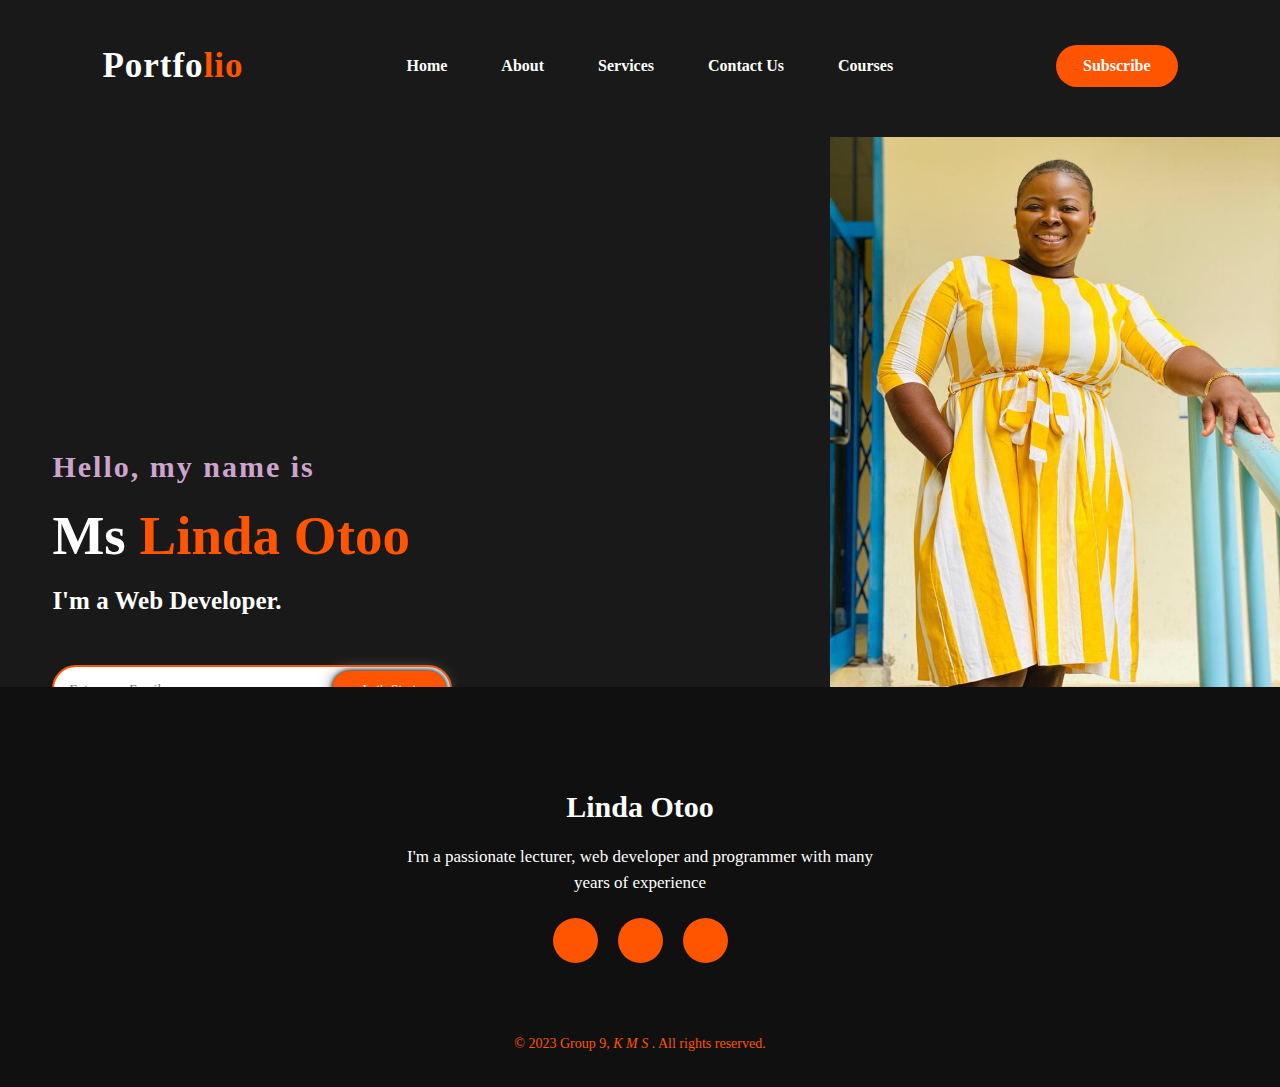
<file: index.html>
<!DOCTYPE html>
<html>
<head>
	<meta charset="utf-8">
	<meta name="viewport" content="width=device-width, initial-scale=1">
	<title>Portfolio website</title>
	<link rel="stylesheet" type="text/css" href="main.css">
	<!-- <link rel="preconnect" href="https://fonts.gstatic.com"> -->
	<link rel="stylesheet" href="https://cdnjs.cloudflare.com/ajax/libs/font-awesome/6.3.0/css/all.min.css" integrity="sha512-SzlrxWUlpfuzQ+pcUCosxcglQRNAq/DZjVsC0lE40xsADsfeQoEypE+enwcOiGjk/bSuGGKHEyjSoQ1zVisanQ==" crossorigin="anonymous" referrerpolicy="no-referrer" />
</head>
<body>
	<!-- header -->
	<div class="header">
		<nav>
			<h2 class="logo">Portfo<span>lio</span></h2>
			<ul>
				<li><a href="#">Home</a></li>
				<li><a href="about.html">About</a></li>
				<li><a href="services.html">Services</a></li>
				<li><a href="contact.html">Contact us</a></li>
				<li><a href="table.html">Courses</a></li>
			</ul>
			<a href="https://www.youtube.com/@cyberdessy" class="btn">Subscribe</a>
		</nav>
		<div class="content">
			<h4>Hello, my name is</h4>
			<h1>Ms  <span>Linda Otoo</span></h1>
			<h3>I'm a Web Developer.</h3>
			<div class="newslatter">
				<form>
					<input type="email" name="email" id="mail" placeholder="Enter your Email">
					<input type="submit" name="submit" value="Let's Start">
				</form>
				
			</div>
		</div>
		<img src="WhatsApp Image 2023-03-20 at 10.48.03.jpg" width="450px" height="550px">

	</div>

	<!-- footer -->
	<footer>
		<p>Linda Otoo</p>
		<p>I'm a passionate lecturer, web developer and programmer with many years of experience</p>
		<div class="social">
			<a href="#"><i class="fa-brands fa-facebook-f" style="color: #ffffff;"></i></a>
			<a href="#"><i class="fa-brands fa-instagram" style="color: #ffffff;"></i></a>
			<a href="#"><i class="fa-brands fa-twitter" style="color: #ffffff;"></i></a>
		</div>
		<p class="end">© 2023 Group 9,<i> K M S </i>. All rights reserved.</p>
	</footer>
	
</body>
</html>
</file>
<file: main.css>
*{
	margin: 0;
	padding: 0;
	font-family: 'Josefin Sans', 'sans-serif;';
	box-sizing: border-box;
}
body{
	background: #191919;
	color: #fff;
}

#header{
	width: 100%;
	height: 100vh;
	background-image: url(../HOME MARKET.jpg);
	background-size: cover;
	background-position: center;
}

img{
	float: right;
	margin-top: 50px;
	/*height: 824px;
	width: 568px;*/
}

nav{
	display: flex;
	align-items: center;
	justify-content: space-between;
	padding-top: 45px;
	padding-left: 8%;
	padding-right: 8%;
}

.logo{
	color: white;
	font-size: 35px;
	letter-spacing: 1px;
	cursor: pointer;
}

span{
	color: #ff5400;
}

nav ul li{
	list-style-type: none;
	display: inline-block;
	padding: 10px 25px;
	}

nav ul li a{
	color: white;
	text-decoration: none;
	font-weight: bold;
	text-transform: capitalize;
}

nav ul li a:hover{
	color: #ff5400;
	transition: .4s;
/*	edit*/
	border: 2px solid transparent;
	border-color: none;
	padding: 10px 25px;
	transform: scale(1.2);
	border-radius: 30px;

}

a{
	color: white;
	text-decoration: none;
	font-size: 16px;
}

.btn{
	background-color: #ff5400;
	color: white;
	text-decoration: none;
	border: 2px solid transparent;
	font-weight: bold;
	padding: 10px 25px;
	border-radius: 30px;
	transition: transform .4s;
}

.btn:hover{
	transform: scale(1.2);
}

.content{
	position: absolute;
	top: 50%;
	left: 8%;
	transform: translate(-50px);
}

h1{
	color: white;
	margin: 20px 0px 20px;
	font-size: 55px;
	animation: slideRight 2s ease forwards;
}

h3{
	color: white;
	font-size: 25px;
	margin-bottom: 50px;
	animation: slideLeft 2s ease forwards;
}

h4{
	color: #fcfc;
	letter-spacing: 2px;
	font-size: 30px;
/*	animation: slideTop 2s ease forwards;*/
}

.newslatter form{
	width: 80px;
	max-width: 100%;
	position: relative;
}

.newslatter form input:first-child{
	display: inline-block;
	width: 500%;
	padding: 14px 130px 14px 15px;
	border: 2px solid #ff5400;
	outline: none;
	border-radius: 30px;
}

.newslatter form input:last-child{
	position: absolute;
	display: inline-block;
	outline: none;
	border: none;
	padding: 10px 30px;
	border-radius: 30px;
	background-color: #ff5400;
	color: white;
	box-shadow: 0px 0px 5px #000, 0px 0px 15px #858585;
	top: 6px;
	left: 280px;

}
/*About*/
.about{
	width: 100%;
	padding: 100px 0px;
	background-color: #191919;
}

.about img{
	height: auto;
	width: 430px;
}

.about-text{
	width: 550px;
}

.main{
	width: 1130px;
	max-width: 95%;
	margin: 0 auto;
	display: flex;
	align-items: center;
	justify-content: space-around;
}

.about-text h2{
	color: white;
	font-size: 75px;
	text-transform: capitalize;
	margin-bottom: 20px;
}

.about-text h5{
	color: white;
	letter-spacing: 2px;
	font-size: 22px;
	margin-bottom: 25px;
	text-transform: capitalize;
}

.about-text p{
	color: #fcfc;
	letter-spacing: 1px;
	line-height: 28px;
	font-size: 18px;
	margin-bottom: 45px;
}

.button{
	background-color: #ff2500;
	color: white;
	text-decoration: none;
	border: 2px solid transparent;
	font-weight: bold;
	padding: 13px 30px;
	border-radius: 30px;
	transition: .4s;
}

.button:hover{
	background-color: transparent;
	border: 2px solid #ff5400;
	cursor: pointer;


}

.textarea{
	background-color: #dddddd;
	color: #666666;
	padding: 1em;
	border-radius: 10px;
	border: 2px solid transparent;
	outline: none;
	font-family: "Heebo", sans-serif;
	font-weight: 500;
	font-size: 16px;
	line-height: 1.4;
	width: 600px;
	height: 500px;
	transition: all 0.2s;
	margin-left: 350px;
	margin-top: 50px;
/*	margin-right: auto;*/
}

.textarea:hover{
	cursor: pointer;
	background-color: #eeeeee;
}

.textarea:focus{
	cursor: text;
	color: white;
	background-color: #191919;
	border-color: #ff5400;
}

.submit{
	background-color: #ff2500;
	color: white;
	text-decoration: none;
	border: 2px solid transparent;
	font-weight: bold;
	padding: 13px 30px;
	border-radius: 30px;
/*	margin-right: 280px;*/
/*	margin-top: 0px;*/
	/*margin-bottom: auto;*/
	margin-left: 250px;
	margin-bottom: 50px;
	transition: .4s
}

.submit:hover{
	background-color: transparent;
	border: 2px solid #ff5400;
	cursor: pointer;	
}

/*service*/

.service{
	background: #101010;
	width: 100%;
	padding: 100px 0px;
}

.title h2{
	color: white;
	font-size: 75px;
	width: 1130px;
	margin: 30px auto;
	text-align: center;
}

.box{
	display: flex;
	justify-content: center;
	align-items: center;
	min-height: 400px;
}

.card{
	height: 365px;
	width: 335px;
	padding: 20px 35px;
	background: #191919;#border-radius: 20px;
	margin: 15px;
	position: relative;
	overflow: hidden;
	text-align: center;
	background: linear-gradient(to top, rgb(255, 119, 0) 50%, #191919 50%);
	background-size: 100% 200%;
	transition: all .8s;
	animation: slideTop 2s ease forwards;
}

.card:hover{
	background-position: left bottom;
	color: white;
	border: none;
	box-shadow: none;
/*	box-shadow: 0 0 20px rgb(255, 119, 0);*/
}

/*icon*/
.card i{
	display: block;
	font-size: 50px;
	text-align: center;
	margin: 25px 0px;
	color: #f9004d;
}

h5{
	color: white;
	font-size: 23px;
	margin-bottom: 15px;
}

.pra p{
	color: #fcfc;
	font-size: 16px;
	line-height: 27px;
	margin-bottom: 25px;
}

.card .button{
	background-color: #ff5400;
	color: white;
	text-decoration: none;
	border: 2px solid transparent;
	font-weight: bold;
	padding: 9px 22px;
	border-radius: 30px;
	transition: .4s;
}

.card .button:hover{
	background-color: transparent;
	border: 2px solid #ff5400;
	cursor: pointer;
}

	.contact-me{
	width: 100%;
	height: 290px;
	background: #191919;
	display: flex;
	align-items: center;
	flex-direction: column;
	justify-content: center;
}

.contact-me p{
	color: white;
	font-size: 30px;
	font-weight: bold;
	margin-bottom: 25px;
}

.contact-me .button-two{
	background-color: #ff5400;
	color: white;
	text-decoration: none;
	border: 2px solid transparent;
	font-weight: bold;
	padding: 13px 30px;
	border-radius: 30px;
	transition: .4s;
}

.contact-me .button-two:hover{
	background-color: transparent;
	border: 2px solid #ff5400;
	cursor: pointer;
}

footer{
	position: relative;
	width: 100%;
	height: 400px;
	background: #101010;
	display: flex;
	flex-direction: column;
	align-items: center;
	justify-content: center;
}

footer p:nth-child(1){
	font-size: 30px;
	color: white;
	margin-bottom: 20px;
	font-weight: bold;
}

footer p:nth-child(2){
	color: white;
	font-size: 17px;
	width: 500px;
	text-align: center;
	line-height: 26px;
}

.social{
	display: flex;
}

.social a{
	width: 45px;
	height: 45px;
	display: flex;
	align-items: center;
	justify-content: center;
	background: #ff5400;
	border-radius: 50%;
	margin: 22px 10px;
	color: white;
	text-decoration: none;
	font-size: 20px;
}

.social a:hover{
	transform: scale(1.3);
	transition: .3s;
}

.end{
	position: absolute;
	color: #ff5400;
	bottom: 35px;
	font-size: 14px;
}

/*table*/
table{
	position: absolute;
	z-index: 2;
	left: 50%;
	top: 45%;
	transform: translate(-50%, -50%);
	width: 60%;

	background: #fafafa;
	border-collapse: collapse;
	border-spacing: 0;
	border-radius: 12px 12px 0 0;
	overflow: hidden;
	box-shadow: 0 2px 12px rgba(32, 32, 32, .3);
	color: black;
	text-align: center;
}

th,td{
	padding: 12px 15px;
}

th{
	background: #ff2500;
	color: #fafafa;
	text-transform: uppercase;
	font-family: 'Heebo', sans-serif;
}

tr:nth-child(odd){
	background-color: #eeeeee;
}


/*form*/
/*#login-form{
	display: none;
}*/
.form-box{
	width: 380px;
	height: 480px;
	position: relative;
	margin: 2% auto;
	background: rgba(0, 0, 0, 0.3);
	padding: 10px;
	overflow: hidden;
}

.button-box{
	width: 220px;
	margin: 35px;
	position: relative;
	box-shadow: 0 0 5px 5px #ff61241f;
	border-radius: 30px;
}

.toggle-btn{
	padding: 10px 30px;
	cursor: pointer;
	background: transparent;
	border: 0;
	outline: none;
	position: relative;
	color: white;
	/*width: 110px;
	height: 100%;
	background: #f3c693;
	border-radius: 30px;
	transition: .5s;*/
}

#btn{
	top: 0;
	left: 0;
	position: absolute;
	width: 110px;
	height: 100%;
	background: #ff5400;
	border-radius: 30px;
	transition: .5s;

}

.input-group-login{
	top: 150px;
	position: absolute;
	width: 280px;
	transition: .5s;
}

.input-group-register{
	top: 120px;
	position: absolute;
	width: 280px;
	transition: .5s;
}

.input-field{
	width: 100%;
	padding: 10px 0;
	margin: 5px 0;
	border-left: 0;
	border-right: 0;
	border-top: 0;
	border-bottom: 1px solid #999;
	outline: none;
	background: transparent;
}

.submit-btn{
	width: 85%;
	padding: 10px 30px;
	cursor: pointer;
	display: block;
	margin: auto;
	background: #ff5400;
	border: 0;
	outline: none;
	border-radius: 30px;
	color: white;
	font-size: 15px;
}

.check-box{
	margin: 30px 10px 34px 0;
}

.span{
	color: #777;
	font-size: 12px;
	bottom: 68px;
	position: absolute;
}

#login{
	left: 50px;
}

#login input{
	color: white;
	font-size: 15;
}

#register{
	left: 450px;
}

#register input{
	color: white;
	font-size: 15;
}



/*Animation Keyword*/
@keyframes slideLeft{
	0%{
		transform: translateX(100px);
		opacity: 0;
	}
	100%{
		transform: translateX(0);
		opacity: 1;
	}
}
@keyframes slideRight{
	0%{
		transform: translateX(100px);
		opacity: 0;
	}
	100%{
		transform: translateX(0);
		opacity: 1;
	}
}
@keyframes slideTop{
	0%{
		transform: translateY(100px);
		opacity: 0;
	}
	100%{
		transform: translateY(0);
		opacity: 1;
	}
}
@keyframes slideBottom{
	0%{
		transform: translateY(100px);
		opacity: 0;
	}
	100%{
		transform: translateY(0);
		opacity: 1;
	}
}
</file>
